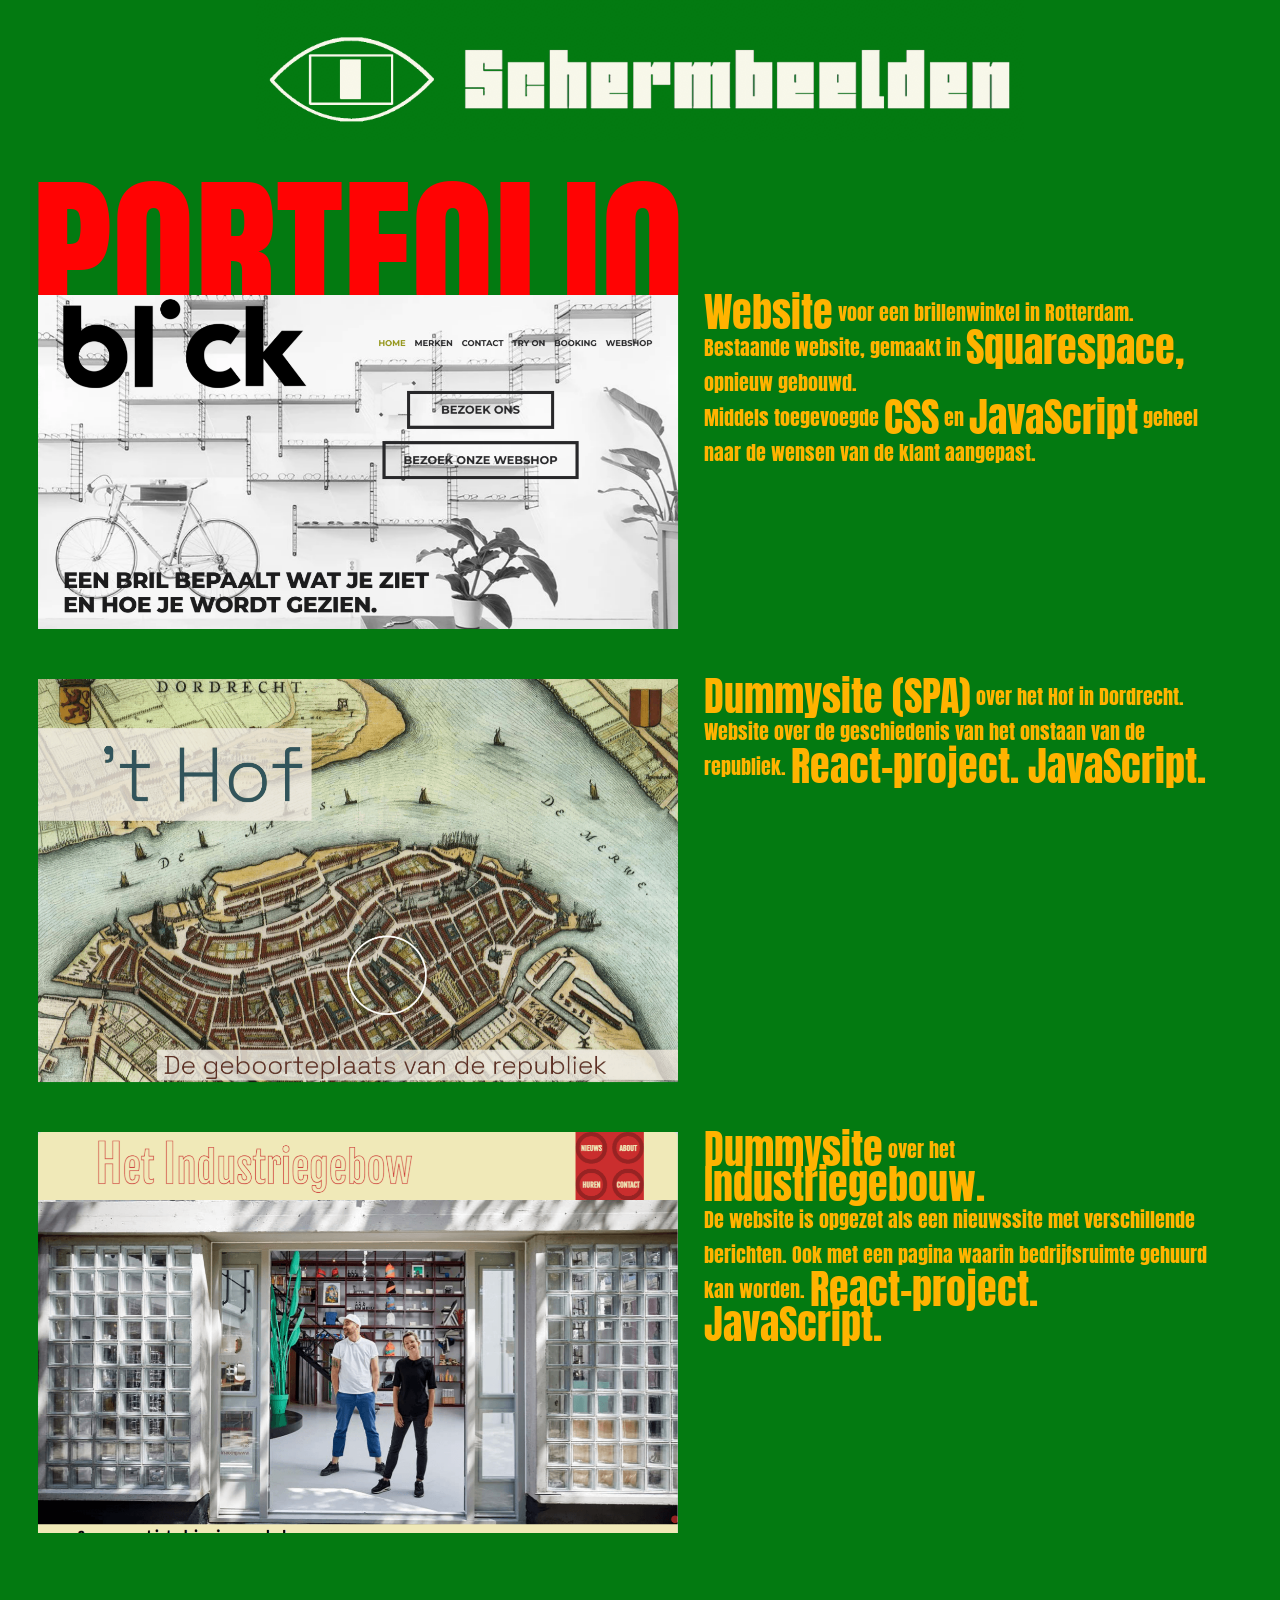
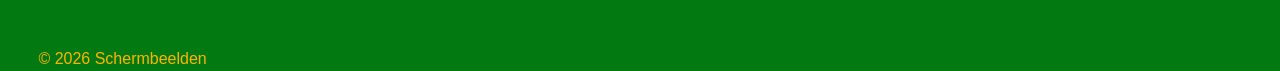
<file: index.html>
<!DOCTYPE html>
<html lang="nl">
<head>
    <!-- Basis meta-tags -->
    <meta charset="UTF-8">
    <meta name="viewport" content="width=device-width, initial-scale=1.0">
    <meta name="portfolio" content="Beschrijving van je webpage">
    <meta name="keywords" content="HTML, CSS, JavaScript, Webontwikkeling">
    <link rel="stylesheet" href="portfolio.css">
    <link rel="icon" type="image/png" href="images/favicon.png">
    <link rel="preconnect" href="https://fonts.googleapis.com">
    <link rel="preconnect" href="https://fonts.gstatic.com" crossorigin>
    <link href="https://fonts.googleapis.com/css2?family=Anton&display=swap" rel="stylesheet">

    <!-- Titel van de pagina -->
    <title>portfolio-page</title>


</head>
<body class="body">
    <header>
        <img class="logo" src="images/logo.png" alt="">
        <h3 class="koptekst">PORTFOLIO</h3>
    </header>

    <main class="main">
        <div class="wrapper">
            <a href="https://blick.nl">
                <img class="image" src="images/blick.jpg" alt="Blick">
            </a>
            <p class="tekst"><span>Website</span> voor een brillenwinkel in Rotterdam. Bestaande website, gemaakt in 
                <span>Squarespace,</span> opnieuw gebouwd. <br>Middels toegevoegde <span>CSS</span> en <span>JavaScript</span> 
                geheel naar de wensen van de klant aangepast.</p>
        </div>

        <div class="wrapper">
            <a href="https://antibes3038vd59.github.io/hof/">
                <img class="image" src="images/hof.png" alt="Hof">
            </a>
            <p class="tekst"><span>Dummysite </span><span>(SPA)</span> over het Hof in Dordrecht. 
                Website over de geschiedenis van het onstaan van de republiek. <span>React-project. JavaScript.</span></p>
        </div>

        <div class="wrapper">
            <a href="https://antibes3038vd59.github.io/het-industriegebouw/">
                <img class="image" src="images/industriegebouw.png" alt="Industriegebouw">
            </a>
            <p class="tekst"><span>Dummysite</span> over het <span>Industriegebouw.</span> <br>
                De website is opgezet als een nieuwssite met verschillende berichten.
                Ook met een pagina waarin bedrijfsruimte gehuurd kan worden.
                <span>React-project. JavaScript.</span>
            </p>
        </div>
     </main>

    <footer class="footer">
        <p>&copy; 2026 Schermbeelden</p>
    </footer>
</body>
</html>
</file>
<file: portfolio.css>
/* CSS Reset */
* {margin: 0; padding: 0; box-sizing: border-box;
}
html, body {height: 100%;font-size: 16px; line-height: 1.5; color: #333; background-color: #fff;
}
body {font-family: Arial, sans-serif; -webkit-font-smoothing: antialiased; -moz-osx-font-smoothing: grayscale;
}
h1, h2, h3, h4, h5, h6 {font-weight: normal; margin-bottom: 0.5em;
}
p {margin-bottom: 1em;
}
a {color: #0066cc; text-decoration: none;
}
a:hover {text-decoration: underline;
}
ul, ol {list-style: none;
}
img {max-width: 100%; height: auto;display: block;
}
button {cursor: pointer; background: none; border: none; font-size: inherit;
}
input, textarea, select {font-size: inherit; font-family: inherit;
}
/* Optioneel: Reset voor form-elementen */
form {margin: 0; padding: 0;
}
/* Optioneel: Reset voor tabellen */
table {border-collapse: collapse; border-spacing: 0;
}



/* CSS portfolio-page */

.body {
    height: auto;
    margin: 0;
    background-color: #037a11;
}

.logo {
    width: 60vw;
    margin: auto;
    margin-bottom: 2%;
}

.koptekst {
    position: fixed;
    font-family: "Anton", sans-serif;
    font-weight: 400;
    font-style: normal;
    font-size: 13.3vw;
    color: #ff0303;
    margin-top: -3%;
    margin-left: 2.5%;
    z-index: 1;
}

.main {
    display: flex;
    flex-direction: column;
    width: 100%;
    margin-top: 12%;
}

.wrapper {
    display: flex;
}

.tekst {
    font-family: "Anton", sans-serif;
    font-style: normal;
    font-size: 20px;
    line-height: 35px;
    margin-left: 5%;
    font-weight: 400;
    max-width: 40%;
    color: #ffb300;
}

.tekst span {
    font-size: 40px;
    vertical-align: top;
}

.image {
    position: relative;
    max-width: 50vw;
    height: auto;
    margin-left: 6%;
    margin-bottom: 50px;
    z-index: 2;
}

a {
    opacity: 1;
    transition: opacity 0.3s ease;
    z-index: 2;
  }
  
  a:hover {
    opacity: 0.7;
    z-index: 2;
  }

.footer {
    font-family:Impact, Haettenschweiler, 'Arial Narrow Bold', sans-serif;
    color: #ffb300;
    margin-left: 3%;
    margin-top: 5%;
}


/* Tablet (schermbreedte tussen 768px en 1024px) */
@media screen and (max-width: 1024px) {
    .logo {
        width: 70vw;
        margin: auto;
    }

    .koptekst {
        position: relative;
        text-align: center;
    }

    .main {
        margin-top: -13%;
    }

    .wrapper {
        flex-direction: column;
        align-items: center;
    }

    .tekst {
        font-size: 18px;
        margin: -2% 0 6% 0;
        max-width: 80%;
    }

    .image {
        max-width: 80vw;
        margin-left: 0;
    }
}

/* Mobiel (schermbreedte kleiner dan 768px) */
@media screen and (max-width: 768px) {
    .logo {
        width: 80vw;
        margin-left: 10%;
    }

    .tekst {
        font-size: 16px;
        max-width: 90%;
        margin-top: -2%;
        margin-bottom: 10%;
        text-align: center;
    }

    .image {
        max-width: 90vw;
    }
}

/* Extra kleine schermen (schermbreedte kleiner dan 480px) */
@media screen and (max-width: 480px) {
    .logo {
        width: 90vw;
        margin-left: 5%;
    }

    .tekst {
        font-size: 14px;
        margin-top: -8%;
    }

    .image {
        max-width: 95vw;
    }
}
</file>
